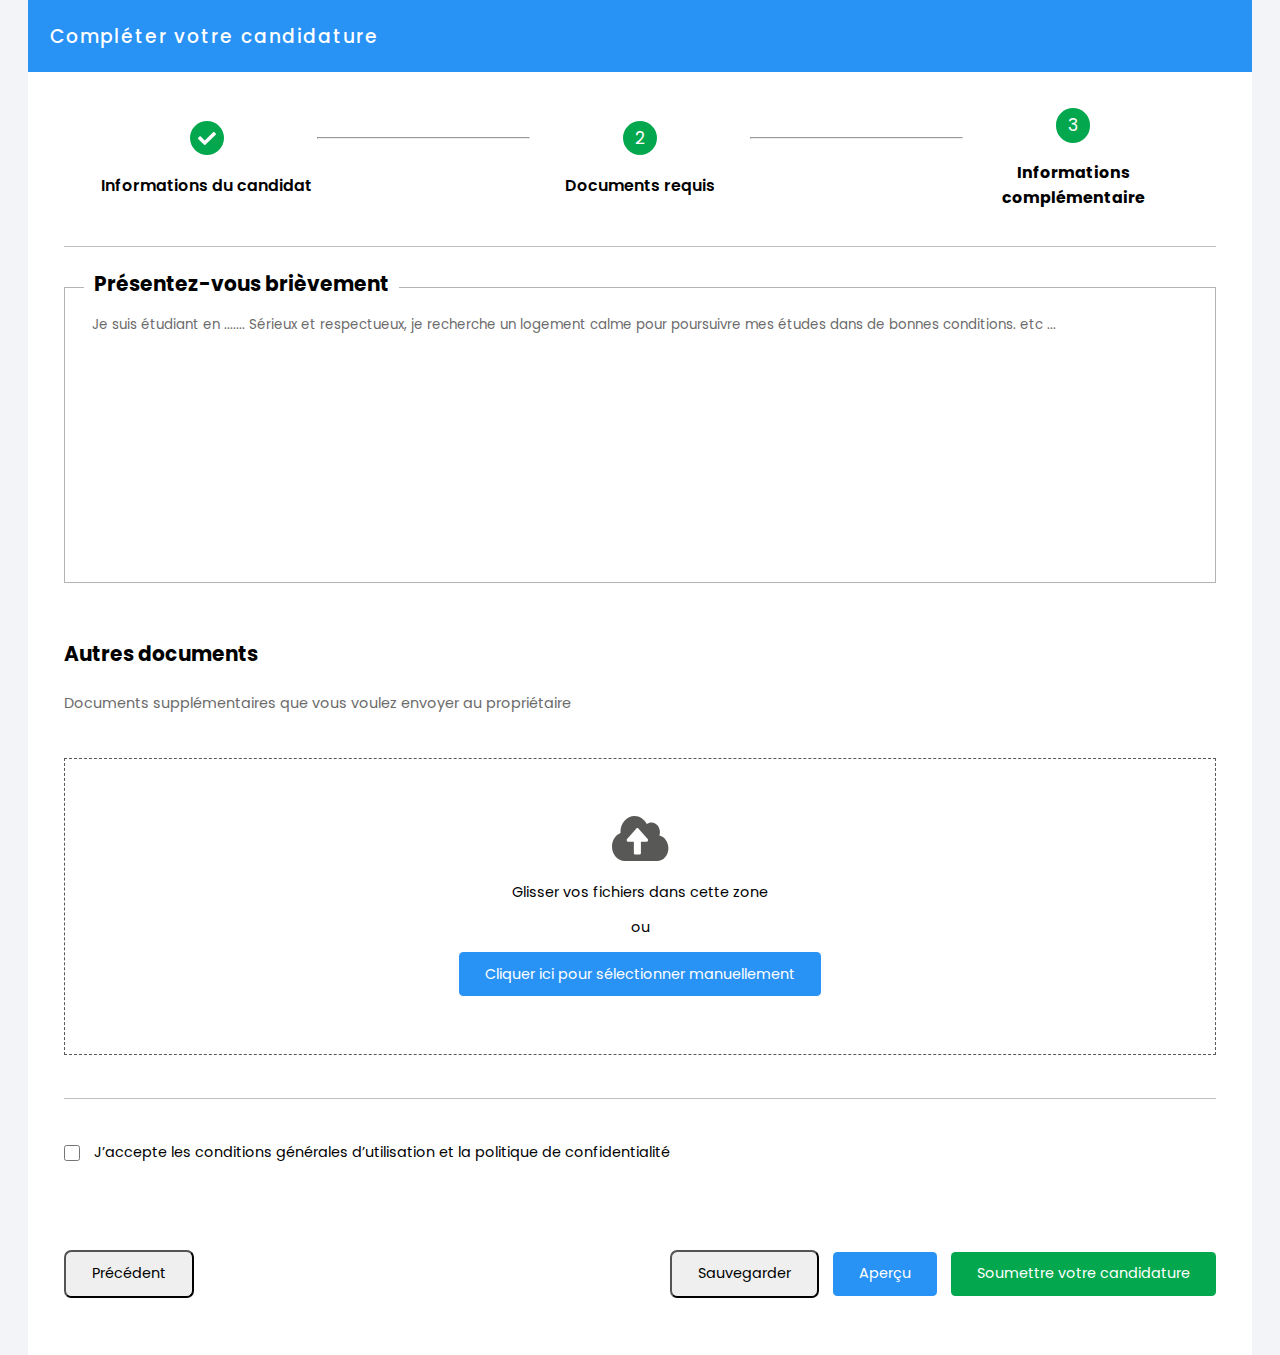
<file: index.html>
<!DOCTYPE html>
<html lang="en">

<head>
    <meta charset="UTF-8">
    <meta name="viewport" content="width=device-width, initial-scale=1.0">
    <title>formulaire-information-complementaire</title>
    <link rel="stylesheet" href="css/global.css">
    <link rel="stylesheet" href="css/formulaire-information-complementaire.css">
    <link rel="stylesheet" href="desktop/formulaire-information-complementaire-desktop.css">
    <link rel="stylesheet" href="mobile/formulaire-information-complementaire-mobile.css">
    <!-- FontAwesome 6.2.0 CSS -->
    <link rel="stylesheet" href="https://cdnjs.cloudflare.com/ajax/libs/font-awesome/6.2.0/css/all.min.css"
        integrity="sha512-xh6O/CkQoPOWDdYTDqeRdPCVd1SpvCA9XXcUnZS2FmJNp1coAFzvtCN9BmamE+4aHK8yyUHUSCcJHgXloTyT2A=="
        crossorigin="anonymous" referrerpolicy="no-referrer" />
</head>

<body>
    <div>
        <main class="information-complementaire">
            <figure class="fig-ic-primary">
                <nav class="header-blue-section">
                    <legend class="row-legend">
                        <h1>Compléter votre candidature</h1>
                        <i class="fa-solid fa-x color-white" id="close-modal-secondary"></i>
                    </legend>
                </nav>

                <!-- Section range -->
                <section class="range">
                    <article class="section-article-range">

                        <picture>
                            <label class="active">
                                <p><svg width="30" height="30" viewBox="0 0 30 30" fill="none"
                                        xmlns="http://www.w3.org/2000/svg">
                                        <circle cx="15" cy="15" r="15" fill="#03A84E" />
                                        <path
                                            d="M12.1055 21.7447L6.26325 16.079C5.91225 15.7386 5.91225 15.1867 6.26325 14.8462L7.53433 13.6135C7.88533 13.2731 8.45446 13.2731 8.80545 13.6135L12.7411 17.4302L21.1708 9.25529C21.5218 8.9149 22.091 8.9149 22.442 9.25529L23.713 10.488C24.064 10.8284 24.064 11.3803 23.713 11.7207L13.3767 21.7447C13.0256 22.0851 12.4565 22.0851 12.1055 21.7447Z"
                                            fill="white" />
                                    </svg>
                                </p>
                                <h4>
                                    Informations du candidat
                                </h4>
                            </label>
                            <label class="modal-hr1">
                                <hr>
                            </label>
                            <label class="active">
                                <p>2</p>
                                <h4>
                                    Documents requis
                                </h4>
                            </label>
                            <label class="modal-hr2">
                                <hr>
                            </label>
                            <label class="active">
                                <p>3</p>
                                <h4 class="active-h4">
                                    Informations complémentaire
                                </h4>
                            </label>
                        </picture>

                    </article>

                </section>

                <!-- SECTION FORM -->
                <section class="ic-forme-section">
                    <form>
                        <article class="article-textarea">
                            <figure class="fig-textarea">
                                <picture class="picture-textarea">
                                    <label>
                                        <h3>Présentez-vous brièvement</h3>
                                        <textarea name="" id=""
                                            rows="12">Je suis étudiant en ....... Sérieux et respectueux, je recherche un logement calme pour poursuivre mes études dans de bonnes conditions. etc ...</textarea>
                                    </label>
                                </picture>
                            </figure>
                        </article>

                        <!-- ARTICLE AUTRE DOCUMENT -->
                        <article class="autre-document">

                            <picture class="head-apercu-autre">
                                <div class="col-autre-document">
                                    <h2 class="title-doc">Autres documents</h2>
                                    <p class="p-doc">Documents supplémentaires que vous voulez envoyer au propriétaire
                                    </p>
                                </div>
                            </picture>

                            <!-- DROP AUTRE -->
                            <picture class="drop-autre-document">
                                <div class="container-drop-autre" id="dropZone">
                                    <div class="col-autre-drop">
                                        <i>
                                            <svg width="57" height="45" viewBox="0 0 57 45" fill="none"
                                                xmlns="http://www.w3.org/2000/svg">
                                                <path
                                                    d="M47.3746 19.5469C47.7359 18.4721 47.9385 17.2969 47.9385 16.0714C47.9385 10.7478 44.1493 6.42857 39.4788 6.42857C37.7428 6.42857 36.1213 7.03125 34.7819 8.0558C32.3409 3.23437 27.785 0 22.5593 0C14.7693 0 8.45974 7.19196 8.45974 16.0714C8.45974 16.3426 8.46856 16.6138 8.47737 16.885C3.54252 18.8638 0 24.2277 0 30.5357C0 38.5212 5.68389 45 12.6896 45H45.1186C51.3489 45 56.3983 39.2444 56.3983 32.1429C56.3983 25.9252 52.5209 20.7321 47.3746 19.5469ZM34.6673 25.7143H28.9041V36.9643C28.9041 37.8482 28.2696 38.5714 27.4942 38.5714H23.2643C22.4888 38.5714 21.8543 37.8482 21.8543 36.9643V25.7143H16.0911C14.831 25.7143 14.2053 23.9866 15.0954 22.9721L24.3834 12.385C24.9298 11.7623 25.8287 11.7623 26.375 12.385L35.6631 22.9721C36.5531 23.9866 35.9187 25.7143 34.6673 25.7143Z"
                                                    fill="#585856" />
                                            </svg>

                                        </i>
                                        <p>Glisser vos fichiers dans cette zone</p>
                                        <p>ou</p>
                                        <button class="btn-blue" id="fileButton">Cliquer ici pour sélectionner
                                            manuellement</button>
                                        <input type="file" id="fileInput" multiple style="display:none;">

                                    </div>
                                </div>
                            </picture>
                        </article>

                        <article class="table-ic" style="display: none;" id="fileTable">
                            <div class="picture-table-ic">
                                <picture class="table-parent-ic">
                                    <figure>
                                        <div class="table-doc-ic">
                                            <div class="thead-ic">
                                                <div class="tbody-ic" id="fileList"></div>

                                               
                                            </div>
                                        </div>
                                    </figure>
                                </picture>
                            </div>
                        </article>


                        <!-- ARTICLE ACCEPT CONDITION -->
                        <article class="accept-conditions">
                            <picture class="accept-check">
                                <label class="check-ic">
                                    <input type="checkbox" name="" id="">
                                    <p>J’accepte les conditions générales d’utilisation et la politique de
                                        confidentialité</p>
                                </label>
                            </picture>
                        </article>

                        <article class="button-ic">
                            <picture class="row-btn-ic">
                                <button>Précédent</button>
                            </picture>
                            <picture class="row-btn-ic">
                                <button>Sauvegarder</button>
                                <button class="btn-blue">Aperçu</button>
                                <button class="btn-blue btn-green">Soumettre votre candidature</button>
                            </picture>
                        </article>
                        <!-- ARTICLE BUTTON -->
                    </form>
                </section>
            </figure>
        </main>
    </div>

    <script src="javascript/add.js"></script>
    <script src="javascript/drop.js"></script>
    <!-- <script src="javascript/select-ic-table.js"></script> -->
    <script>
        const form = document.querySelector('form');

        form.addEventListener('submit', function (e) {
            e.preventDefault();
        })


    </script>

</body>

</html>
</file>
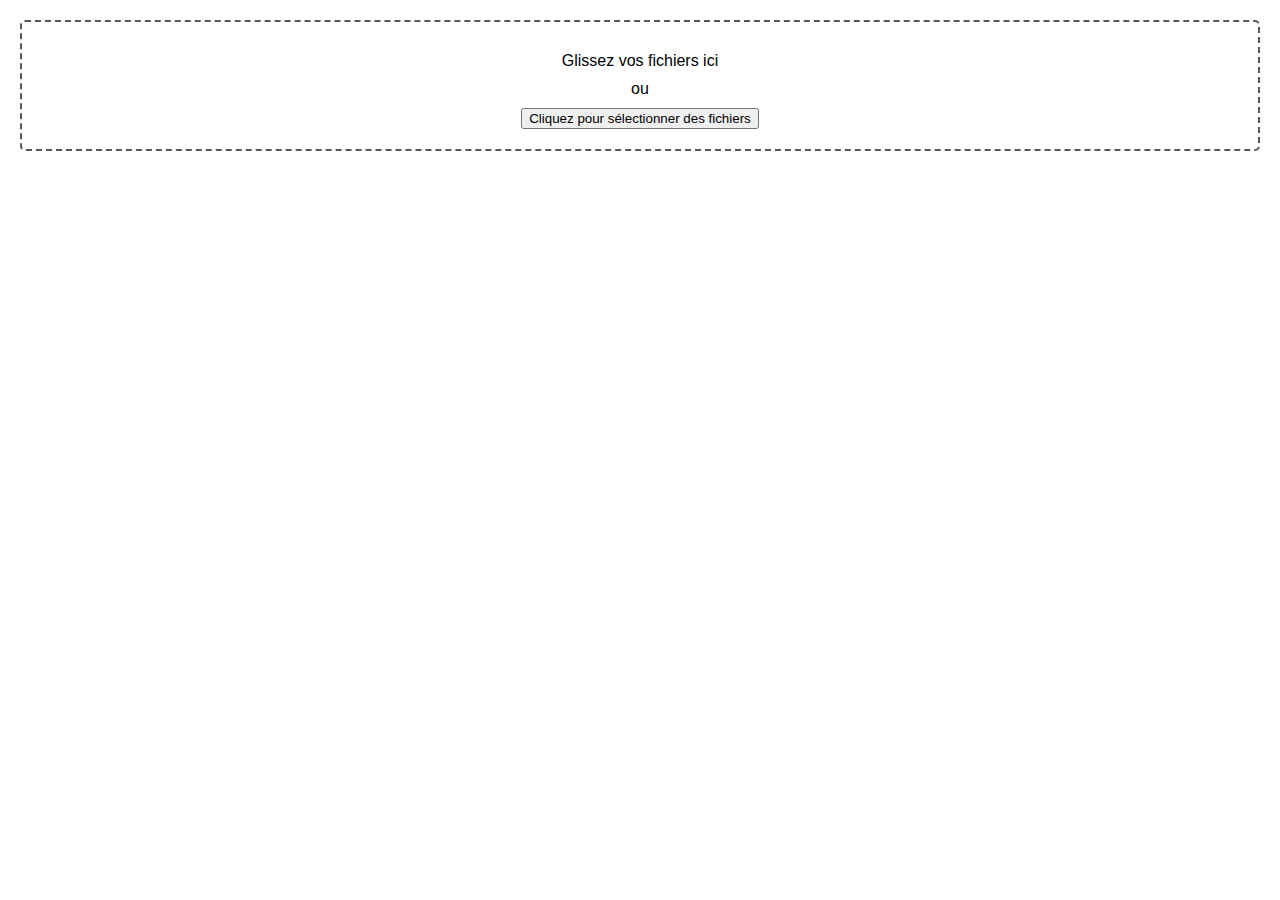
<file: draft.html>
<!DOCTYPE html>
<html lang="en">
<head>
    <meta charset="UTF-8">
    <meta name="viewport" content="width=device-width, initial-scale=1.0">
    <title>Upload Files</title>
    <style>
        body {
            font-family: Arial, sans-serif;
            margin: 20px;
        }
        .drop-zone {
            border: 2px dashed #585856;
            border-radius: 5px;
            padding: 20px;
            text-align: center;
            cursor: pointer;
        }
        .drop-zone p {
            margin: 10px 0;
        }
        .file-table {
            margin-top: 20px;
            border-collapse: collapse;
            width: 100%;
        }
        .file-table th, .file-table td {
            border: 1px solid #ddd;
            padding: 8px;
        }
        .file-table th {
            background-color: #f2f2f2;
            text-align: left;
        }
        .hidden {
            display: none;
        }
    </style>
</head>
<body>
    <div class="drop-zone" id="dropZone">
        <p>Glissez vos fichiers ici</p>
        <p>ou</p>
        <button id="fileButton">Cliquez pour sélectionner des fichiers</button>
        <input type="file" id="fileInput" multiple class="hidden">
    </div>

    <table class="file-table hidden" id="fileTable">
        <thead>
            <tr>
                <th>#</th>
                <th>Nom du fichier</th>
                <th>Type</th>
            </tr>
        </thead>
        <tbody id="fileTableBody">
        </tbody>
    </table>

    <script>
        const dropZone = document.getElementById('dropZone');
        const fileInput = document.getElementById('fileInput');
        const fileTable = document.getElementById('fileTable');
        const fileTableBody = document.getElementById('fileTableBody');
        const fileButton = document.getElementById('fileButton');

        // Ouvrir le sélecteur de fichiers
        fileButton.addEventListener('click', () => fileInput.click());

        // Ajouter les fichiers sélectionnés dans le tableau
        fileInput.addEventListener('change', handleFiles);

        // Gérer le glisser-déposer
        dropZone.addEventListener('dragover', (event) => {
            event.preventDefault();
            dropZone.style.backgroundColor = "#f2f2f2";
        });

        dropZone.addEventListener('dragleave', () => {
            dropZone.style.backgroundColor = "white";
        });

        dropZone.addEventListener('drop', (event) => {
            event.preventDefault();
            dropZone.style.backgroundColor = "white";
            handleFiles(event.dataTransfer);
        });

        function handleFiles(input) {
            const files = input.files || input.target.files;

            for (let i = 0; i < files.length; i++) {
                const file = files[i];
                const row = document.createElement('tr');

                row.innerHTML = `
                    <td>${i + 1}</td>
                    <td>${file.name}</td>
                    <td>${file.type || 'Inconnu'}</td>
                `;

                fileTableBody.appendChild(row);
            }

            fileTable.classList.remove('hidden');
        }
    </script>
</body>
</html>
</file>
<file: css/global.css>
@import url(https://fonts.googleapis.com/css?family=Poppins:100,100italic,200,200italic,300,300italic,regular,italic,500,500italic,600,600italic,700,700italic,800,800italic,900,900italic);

*,
::after,
::before {
    box-sizing: border-box;
    padding: 0;
    margin: 0;
}

:root {
    --primary: #2892F5;
    --secondary: #F2F4F7;
}

.btn-blue {
    background-color: var(--primary);
    color: #fff;
    border: none;
    padding: 0.8em 1.8em;
    font-family: 'poppins';
    border-radius: 0.3em;
    cursor: pointer;
    font-weight: 400;
    font-size: 1em;
    text-decoration: none;
    cursor: pointer;
}

.btn-selection {
    background-color: #4578b4;
    border-radius: 0 0.3em 0.3em 0;
    color: #fff;
    border: none;
    text-decoration: none;
    text-wrap: nowrap;
    cursor: pointer;
}

.input-selection {
    border-radius: 0.3em 0 0 0.3em !important;
    /* background: red !important; */
}

button {
    padding: 0.8em 1.8em;
    font-family: 'poppins';
    border-radius: 0.5em;
    cursor: pointer;
    font-weight: 400;
    font-size: 1em;
    text-wrap: nowrap;
}

textarea {
    resize: none;
}

.italic {
    font-style: italic !important;
}

h1,
h2,
h3,
h4,
h5,
h6 {
    font-weight: normal;
}

html {
    font-size: 0.9em;
    font-family: 'poppins';
}

input {
    font-family: 'poppins';
    font-size: 1em;
    color: #6b6b6b;
}

input:read-only {
    cursor: pointer;
}

body {
    background: var(--secondary);
}

main {
    background: #fff;
    /* height: 100vh; */
}
</file>
<file: css/formulaire-information-complementaire.css>
.information-complementaire {
    /* background: red; */
    /* background:  #fff; */

}

.fig-ic-primary {
    background: white;
    padding-bottom: 2em;
}

.header-blue-section {
    /* background: green; */
}

.row-legend {
    display: flex;
    flex-direction: row;
    justify-content: space-between;
    align-items: center;
    background: var(--primary);
    padding: 1.5em;
    color: #fff;
}

.row-legend h1 {
    font-size: 1.3em;
    font-weight: 500;
    letter-spacing: 0.1em;
}

/* SECTION RANGE */

.section-article-range {
    /* background: green; */
    position: relative;
    margin: 0 2.5em;
    border-bottom: 1px solid silver;
}

.section-article-range picture {
    /* background: green; */
    display: flex;
    flex-direction: row;
    align-items: center;
    justify-content: center;
    width: 100%;
    gap: 0.2em;
    /* align-items: first baseline; */
    padding: 2.5em;
}

.section-article-range picture {
    /* background: green; */
}

.modal-hr1,
.modal-hr2 {
    margin-top: -3em !important;
}

.section-article-range picture label {
    /* background: blue; */
    flex: 1;
    margin: 0 auto;
    text-align: center;
}

.hr {
    /* position: absolute; */
    /* bottom: 53%; */
    /* background: red; */
    width: 43%;
    /* padding: 1em; */
}

.section-article-range picture label.active h4 {
    font-weight: 600;
    color: #000;
    font-size: 1.1em;
}

.section-article-range picture label.active .active-h4 {
    font-weight: 700;
    color: #000;
    font-size: 1.1em;
}

.section-article-range picture label h4 {
    color: silver;
}

.section-article-range picture label.active p {
    background: #03A84E;
    color: white;
}

.section-article-range picture label p {
    font-size: 1.2em;
    width: 2em;
    margin: 0 auto;
    height: 2em;
    text-align: center;
    justify-content: center;
    align-items: center;
    display: flex;
    border-radius: 50%;
    color: #fff;
    background: silver;
    margin-bottom: 1em;
}

.article-title {
    /* background: red; */
    padding: 3em 0;
}



/* SECTION FORM */
.ic-forme-section {
    margin-top: 2em;
}

/* SECTION TEXTAREA */
.fig-textarea {
    /* background: red; */
    padding: 0.8em 2.5em;
}

.picture-textarea label {
    /* background: green; */
    position: relative;
}

.picture-textarea label h3 {
    /* background: green; */
    font-weight: 700;
    position: absolute;
    background: #fff;
    margin-left: 1em;
    margin-top: -0.9em;
    padding-inline: 0.5em;
    font-size: 1.4em;
}

.picture-textarea label textarea {
    /* background: yellow; */
    width: 100%;
    /* height: 13em; */
    background: none;
    color: #6b6b6b;
    padding: 2em;
    border: 1px solid #58585673;
    font-family: 'poppins';
}

/* SECTION AUTRE DOCUMENT */

.head-apercu-autre {
    display: flex;
    flex-direction: row;
    justify-content: space-between;
    width: 100%;
    /* background: red; */
    padding: 2em 2.5em;
}

.col-autre-document {
    display: flex;
    flex-direction: column;
    gap: 1em;
}

.title-doc {
    font-weight: 700;
    font-size: 1.4em;
}

.p-doc {
    color: #6b6b6b;
    font-size: 1em;
}

/* DROP AUTRE */

.drop-autre-document {
    /* border-bottom: 1px solid silver; */
    width: 100%;
}

.container-drop-autre {
    /* background: red; */
    margin: 1em 2.5em;
    border: 1px dashed #585856;
    padding: 4em 0;
    text-align: center;
}

.col-autre-drop {
    /* background: green; */
    margin: 0 auto;
    width: 80%;
    display: flex;
    flex-direction: column;
    gap: 1em;
    align-items: center;
}

.col-autre-drop button {
    text-wrap: wrap;
}

/* Accept condition */
.accept-conditions {
    border-top: 1px solid silver;
    margin: 3em 2.5em;
    padding: 3em 0;
    /* background: red; */
}

.check-ic {
    /* background: red; */
    display: flex;
    flex-direction: row;
    align-items: center;
    gap: 1em;
    /* font-size: 1.1em; */
}

.check-ic input {
    width: 1.1em;
    height: 1.1em;
}

/* BTN */
.button-ic {
    display: flex;
    flex-direction: row;
    justify-content: space-between;
    margin: 2em 2.5em;
    flex-wrap: wrap;
    align-items: center;
}

.row-btn-ic {
    display: flex;
    flex-wrap: wrap;
    flex-direction: row;
    align-items: center;
    gap: 1em;
}

.btn-green {
    background: #03A84E !important;
}

/* TABLE */
.table-ic {
    margin: 2em 2.5em;
    /* background: red; */
}

.table-doc-ic {
    /* background: rgba(0, 0, 0, 0.308); */
    /* border: 1px solid black; */
    width: 100%;
    /* border-collapse: collapse; */
    margin-top: 0 !important;
    /* background: green; */
}

.tr-ic {
    display: flex;
    flex-direction: row;
    justify-content: space-between;
    /* align-items: center; */
    border-radius: 0.5em;
    flex-wrap: wrap;
    outline: 1px solid #5858567e;

    /* background: green; */
    /* height: 5em; */
}



.row-th-p p {
    display: flex;
    flex-direction: row;
    gap: 0.5em;
    height: 100%;
    font-weight: 600;
    align-items: center;
}

.p-file-select-ic {
    display: flex;
    flex-direction: row;
    gap: 0.5em;
    height: 100%;
    /* background: red; */
    overflow: hidden;
    text-overflow: ellipsis;
    text-wrap: nowrap;
    max-width: 30vw;
    width: 100%;
    font-weight: 600;
    align-items: center;
    /* color: #585856; */
}

.th {
    border: 1px solid #5858567e;

    padding: 0.8em;
    text-wrap: nowrap;
    flex: 1 15em;
    height: 5em;
    align-items: center;
    /* background: green; */
}

/* .th:last-child {
    border-right: none !important;
} */

.th-check {
    /* background: red; */
    flex: 0 5em;

    display: flex;
    flex-direction: column;
    justify-content: center;
    align-items: center;
}

.th-check input {
    width: 1.5em;
    height: 1.5em;
    accent-color: green;
}

.thead-ic {
    display: flex;
    flex-direction: column;
    gap: 1em;

}

.tbody-ic {
    display: flex;
    flex-direction: column;
    gap: 1em;

}


.table-parent-ic {
    /* background: green !important; */
    overflow: auto;
    /* display: none !important; */
    width: 100% !important;

}

.table-parent-ic figure {
    /* background: red; */
    width: 100%;
}

.red {
    color: rgb(206, 22, 22);
}

.th-row {
    display: flex;
    flex-direction: row;
    justify-content: center;
    gap: 1em;
    align-items: center;
    flex: 0 18em;

}

.th-row label {
    width: max-content !important;
    /* width: max-content !important; */
    /* background: red; */
}

.th-row label {
    cursor: pointer;
}

.th-row i {
    /* background: red; */
    cursor: pointer;
    display: flex;
    align-items: center;
}

.th-row i:hover {
    scale: 1.05;
}


.title-doc {
    font-weight: 700;
    padding: 0.5em 0;

}

.inpt-child {
    padding: 1em;
    width: 100%;
    outline: 1.3px solid #5858567e;
    background: #F2F4F7;
    border: none;
    border-radius: 0.5em;
}

.arrow-idown {
    position: absolute;
    right: 0;
    top: 30%;
    margin-right: 0.5em;
}

/* SElect pop */

.inpt-child-div {
    position: relative;
    /* display: inline-block; */
    width: 100%;
}

.dropdown {
    position: absolute;
    top: 100%;
    left: 0;
    width: 100%;
    background: #fff;
    border: 1px solid #ccc;
    border-radius: 4px;
    z-index: 99999;
    box-shadow: 0 4px 6px rgba(0, 0, 0, 0.1);
}

.hiddenselect {
    display: none;
}

.dropdown-item {
    padding: 10px;
    cursor: pointer;
    transition: background 0.3s;
}

.dropdown-item:hover {
    background: #f0f0f0;
}
</file>
<file: desktop/formulaire-information-complementaire-desktop.css>
@media screen and (min-width: 1278px) {


    .information-complementaire {
        margin: auto;
        width: 85em !important;
    }

  

}
</file>
<file: mobile/formulaire-information-complementaire-mobile.css>
@media screen and (max-width: 930px) {
    /* SECTION RANGE */

    .section-article-range {
        /* background: green; */
        margin: 0 0;
        width: 92.5% !important;
        margin: 0 auto !important;
    }


    .section-article-range picture {

        /* background: green; */
        display: flex;
        flex-direction: row;
        justify-content: space-between !important;
        width: 100%;
        gap: 0.2em;
        /* align-items: first baseline; */
        padding: 2.5em 0;
    }

    .modal-hr1,
    .modal-hr2 {
        margin-top: -5em !important;
    }

    /* SECTION TEXTAREA */
    .fig-textarea {
        /* background: red; */
        padding: 0.8em 0;
        width: 92.5% !important;
        margin: 0 auto !important;
    }

    /* head */
    .head-apercu-autre {
        display: flex;
        flex-direction: row;
        justify-content: space-between;
        width: 100%;
        /* background: red; */
        width: 92.5% !important;
        margin: 0 auto !important;
        padding: 2em 0;
    }

    
.tr-ic {
    display: flex;
    flex-direction: column;

    /* height: 5em; */
}

.p-file-select-ic {

    justify-content: center !important;

    max-width: 100% !important;

}

.th {

    flex: 1 0;

    /* background: green; */
}

    /* DROP */
    .container-drop-autre {
        /* background: red; */
        width: 92.5% !important;
        margin: 0 auto !important;
    }


    /* ACCEPT */
    .accept-conditions {
        /* background: red; */
        width: 92.5% !important;
        margin: 0 auto !important;
    }

    /* .check-ic input{
        width: 1.5em !important;
        height: 1.5em !important;
    } */

    /* BTN */
    .button-ic {
        display: flex;
        flex-direction: column !important;
        width: 100%;
        margin: 0;
        gap: 2em !important;

    }

    .back-ic {
        width: 92.5% !important;

    }

    .button-ic button {
        width: 92.5%;
    }

    .row-btn-ic {
        display: flex;
        flex-direction: column !important;
        width: 100%;
        gap: 1em;
    }



}
</file>
